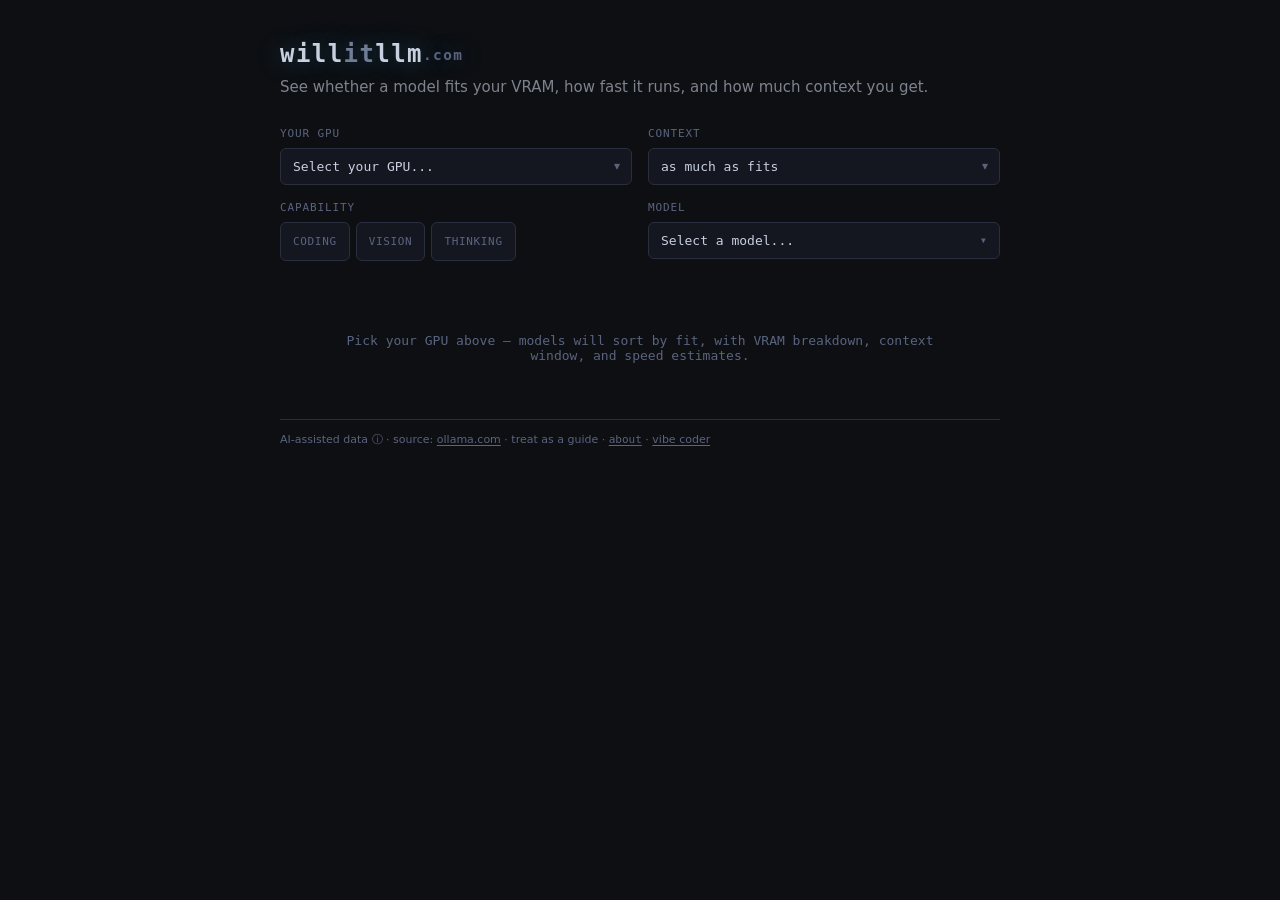
<file: index.html>
<!DOCTYPE html>
<html lang="en">
<head>
<meta charset="UTF-8">
<meta name="viewport" content="width=device-width, initial-scale=1.0">
<title>willitllm.com</title>
<link rel="stylesheet" href="styles.css?v=12">
</head>
<body>
<div class="page">

  <header>
    <h1><span class="h1-will">will</span><span class="h1-it">it</span><span class="h1-llm">llm</span><span class="h1-tld">.com</span></h1>
    <p>See whether a model fits your VRAM, how fast it runs, and how much context you get.</p>
  </header>

  <div class="controls">
    <div class="field">
      <label>Your GPU</label>
      <div class="select-wrap">
        <select id="vramInput"></select>
      </div>
    </div>
    <div class="field">
      <label>Context</label>
      <div class="select-wrap">
        <select id="targetCtx">
          <option value="none" selected>as much as fits</option>
          <option value="8000">a chat · ~25 pages</option>
          <option value="32000">a document · ~100 pages</option>
          <option value="64000">The Hobbit · ~200 pages</option>
          <option value="100000">Harry Potter · ~300 pages</option>
          <option value="200000">several books · ~600 pages</option>
          <option value="max">full model context</option>
        </select>
      </div>
    </div>
    <div class="field">
      <label>Capability</label>
      <div class="cap-pills" id="capFilter">
        <button class="cap-pill" data-cap="" hidden data-tip="Clear the capability filter — show all models.">clear</button>
        <button class="cap-pill" data-cap="coding" data-tip="Coding models — curated for vibe coding: agents for autonomous loops, code chat models, and autocomplete. For the full ranked list with editor setup, see the vibe coder page.">coding</button>
        <button class="cap-pill" data-cap="vision" data-tip="Multimodal input — the model can read and describe images alongside text.">vision</button>
        <button class="cap-pill" data-cap="thinking" data-tip="Extended reasoning — the model thinks step-by-step before answering, trading speed for accuracy on hard problems.">thinking</button>
      </div>
    </div>
    <div class="field">
      <label>Model</label>
      <div id="modelComboWrap" class="combobox-wrap">
        <div id="modelFace" class="combobox-face" tabindex="0">
          <span id="modelFaceText" class="combobox-face-text">Select a model...</span>
          <span class="combobox-caret">▾</span>
        </div>
        <div id="modelPanel" class="combobox-panel" hidden>
          <input id="modelSearch" class="combobox-search" type="text" placeholder="search models..." autocomplete="off" spellcheck="false">
          <div id="modelList" class="combobox-list"></div>
        </div>
      </div>
      <select id="modelSelect" hidden></select>
    </div>
    <div class="field field-secondary">
      <label>Variant</label>
      <div class="select-wrap">
        <select id="variantSelect"></select>
      </div>
    </div>
  </div>

  <div id="noModel" class="no-model">Pick your GPU above — models will sort by fit, with VRAM breakdown, context window, and speed estimates.</div>

  <div id="results" hidden>

    <div class="result-headline" id="resultHeadline">
      <div class="result-main">
        <div class="verdict" id="verdict"></div>
        <div class="scorecard" id="scorecard" hidden>
          <div class="score-row"><span class="score-icon">▶</span><span class="score-label" data-tip="How fast the model thinks — like reaction time. Lighter quantization = faster responses but less sharp thinking. Trade-off: speed vs. sharpness (quantization level).">Thinking speed</span><span class="score-stars" id="scoreSpeed"></span><button class="score-nudge" id="nudge-speed" hidden>faster</button></div>
          <div class="score-row"><span class="score-icon">★</span><span class="score-label" data-tip="How sharp and accurate the model's answers are — like IQ relative to its full potential. Higher quantization = closer to the model's true capability but slower. Trade-off: sharpness vs. speed (quantization level).">Sharpness</span><span class="score-stars" id="scoreQuality"></span><button class="score-nudge" id="nudge-quality" hidden>better</button></div>
          <div class="score-row"><span class="score-icon">■</span><span class="score-label" data-tip="How crisply the model recalls what was said earlier. Automatically set to the highest quality KV cache precision that still meets your target context — f16 first, then q8_0, then q4_0 on Flash-capable GPUs.">Memory clarity</span><span class="score-stars" id="scorePrecision"></span></div>
          <div class="score-row"><span class="score-icon">◎</span><span class="score-label" data-tip="How well this model meets your context target. 10/10 means it fully covers what you need — shown as achieved / target pages in the panel beside. Set your target using the Context dropdown above.">Context fit</span><span class="score-stars" id="scoreContext"></span></div>
          <!-- Benchmark + coding verdict are the coding-only signals — kept together at the
               bottom so they append when a coding model is picked, instead of the benchmark
               row injecting into the middle and reshuffling the always-present rows above.
               The verdict lives inside this row: pushed right beside the benchmark when one
               exists, or left-aligned on its own when there's no benchmark (e.g. fim models). -->
          <div class="score-row score-row--bench" id="scoreBenchRow" hidden><span class="score-icon">✸</span><span class="score-label" id="scoreBenchLabel" data-tip="Independent benchmark score for this model family, from a cited source. Unlike Sharpness (which measures quantization fidelity), this measures the model's actual demonstrated capability.">Benchmark</span><span class="score-bench-val" id="scoreBench"></span><span id="codeVerdict" class="code-verdict" hidden></span></div>
        </div>
        <span class="result-label" id="resultLabelOom" hidden></span>
      </div>
      <div class="result-aside" id="resultAside" hidden>
        <div class="aside-stat" id="asideGenStat">
          <div class="aside-val" id="asideGenSpeed">—</div>
          <div class="aside-label" id="asideGenLabel">writing</div>
        </div>
        <div class="aside-stat" id="asidePrefillStat">
          <div class="aside-val" id="asidePrefillSpeed">—</div>
          <div class="aside-label" id="asidePrefillLabel">reading</div>
        </div>
        <div id="speedCaveat" hidden class="aside-label" style="opacity:0.45;cursor:help;" data-tip="Speed is a rough estimate — real results typically fall within ½× to 2× of this range, depending on GPU drivers, system load, and model size. Context window size is always accurate.">rough estimate</div>
        <div class="aside-divider"></div>
        <div class="aside-stat">
          <div class="aside-val" id="asideCtxPages">—</div>
          <div class="aside-label" id="asideCtxLabel">—</div>
        </div>
      </div>
      <!-- Its own grid area (not inside .result-main) so it sits at the foot of the card in
           both layouts — on mobile the columns stack, and a button inside .result-main would
           wedge itself between the scorecard and the speed stats. -->
      <button class="disclosure disclosure--primary run-toggle" id="runToggle" hidden aria-controls="runSection">▸ how to run it</button>
    </div>

    <div class="provenance-alert" id="provenanceAlert" hidden></div>

    <!-- Setup instructions — collapsed by default, toggled by #runToggle in the card above.
         Deliberately NOT inside #geekSection: this is the least technical content on the
         page, and burying it behind the "details" nerd view would hide the one thing a
         casual visitor actually needs to act on the verdict. -->
    <div id="runSection" class="run-section" hidden>
      <div class="run-os-row">
        <label for="osSelect">Show setup for</label>
        <div class="select-wrap">
          <select id="osSelect">
            <option value="linux-quick">Linux · quick start</option>
            <option value="linux-service">Linux · systemd service</option>
            <option value="macos">macOS</option>
            <option value="windows">Windows</option>
          </select>
        </div>
      </div>
      <pre class="ollama-cmd ollama-setup" id="ollamaSetup"></pre>
    </div>

    <div class="bar-section">
      <div class="bar-label-row">
        <span>VRAM allocation</span>
        <span class="total" id="barTotal"></span>
      </div>
      <div class="membar">
        <div class="membar-seg seg-model"    id="segModel"></div>
        <div class="membar-seg seg-context"  id="segContext"></div>
        <div class="membar-seg seg-overhead" id="segOverhead"></div>
        <div class="membar-seg seg-safety"   id="segSafety"></div>
        <div class="membar-seg seg-free"     id="segFree"></div>
      </div>
      <div class="bar-legend">
        <div class="legend-item"><div class="legend-dot dot-model"></div><span id="legendModel"></span></div>
        <div class="legend-item" id="legendContextItem"><div class="legend-dot dot-context"></div><span id="legendContext"></span></div>
        <div class="legend-item" id="legendOverheadItem"><div class="legend-dot dot-overhead"></div><span id="legendOverhead"></span></div>
        <div class="legend-item" id="legendSafetyItem"><div class="legend-dot dot-safety"></div><span id="legendSafety"></span></div>
        <div class="legend-item" id="legendFreeItem"><div class="legend-dot dot-free"></div><span id="legendFree"></span></div>
      </div>
    </div>

    <button class="disclosure geek-toggle" id="geekToggle" aria-controls="geekSection">▸ the numbers</button>

    <div id="geekSection" hidden>

    <div class="info-tabs">
      <div class="tab-bar">
        <button class="tab-btn active" data-tab="tabModel">Model</button>
        <button class="tab-btn" data-tab="tabGpu">GPU</button>
        <button class="tab-btn" data-tab="tabFormula">Estimates</button>
      </div>

      <div class="tab-panel active" id="tabModel">
        <div class="details">
          <div class="details-header">Model info</div>
          <div class="detail-row">
            <div class="detail-key" data-tip="The company or research group that created and published this model.">organization</div>
            <div class="detail-val" id="detailOrganization"></div>
          </div>
          <div class="detail-row">
            <div class="detail-key" data-tip="Country or region where the originating organization is based.">origin</div>
            <div class="detail-val" id="detailOrigin"></div>
          </div>
          <div class="detail-row" id="detailMoeRow" hidden>
            <div class="detail-key" data-tip="Mixture of Experts (MoE) — only a fraction of parameters activate per token, allowing a large total parameter count with lower compute and memory cost than a dense model of the same size.">architecture</div>
            <div class="detail-val detail-moe">Mixture of Experts (MoE)</div>
          </div>
          <div class="detail-row" id="detailMultimodalRow" hidden>
            <div class="detail-key" data-tip="This model can process images in addition to text. Images are converted to tokens that consume the context window — so usable text context is reduced when images are provided.">modality</div>
            <div class="detail-val detail-multimodal">Multimodal (text + vision)</div>
          </div>
          <div class="detail-row">
            <div class="detail-key" data-tip="The maximum context length the model was trained on. Think of it as the model's memory limit — it cannot meaningfully process more tokens than this at once. Do not set num_ctx above this value.">context_length</div>
            <div class="detail-val" id="detailMaxCtx"></div>
          </div>
          <div class="details-header">Architecture</div>
          <div class="detail-row">
            <div class="detail-key" data-tip="The number of transformer layers (blocks) stacked in the model. Every token in your context window needs KV cache memory for each layer — more layers means more VRAM per token of context.">block_count</div>
            <div class="detail-val" id="detailLayers"></div>
          </div>
          <div class="detail-row">
            <div class="detail-key" data-tip="With Grouped Query Attention (GQA), multiple attention heads share one KV head pair, cutting memory without much quality loss. This number — not the total query heads — is what drives the VRAM calculation.">head_count_kv</div>
            <div class="detail-val"><span id="detailKvHeads"></span> <span class="gqa-note">← used (GQA)</span></div>
          </div>
          <div class="detail-row">
            <div class="detail-key" data-tip="Size of each key vector per attention head. Together with value_length, block_count and head_count_kv, this determines how many bytes each token of context costs.">key_length</div>
            <div class="detail-val" id="detailHeadDim"></div>
          </div>
          <div class="detail-row">
            <div class="detail-key" data-tip="Size of each value vector per attention head. Equal to key_length for standard architectures. Differs in models with MLA (e.g. DeepSeek V2/V3) where KV is compressed into a latent space.">value_length</div>
            <div class="detail-val" id="detailValueLength"></div>
          </div>
          <div class="detail-row">
            <div class="detail-key" data-tip="Precision of each number stored in the KV cache. f16 = 2 bytes, works everywhere. q8_0 = 1 byte (half the cache). q4_0 = 0.5 bytes (quarter the cache). Lower precision = more context for the same VRAM, but requires Flash Attention support on your GPU.">bytes_per_element</div>
            <div class="detail-val"><span id="detailBpe"></span> <span class="derived-note">(<span id="detailBpeLabel"></span>)</span></div>
          </div>
          <div class="detail-row">
            <div class="detail-key" data-tip="How much VRAM the model's parameters occupy. This is the fixed baseline cost — it must fit before any context window can be allocated. Quantization (e.g. Q4_K_M) compresses the weights to reduce this at a small quality cost.">model weights</div>
            <div class="detail-val"><span id="detailWeights"></span> <span class="derived-note">(<span id="detailQuantization"></span>)</span></div>
          </div>
          <div class="details-header">Quantization</div>
          <div class="detail-row">
            <div class="detail-key">type</div>
            <div class="detail-val" id="quantType"></div>
          </div>
          <div class="detail-row detail-row-full">
            <div class="detail-key">description</div>
            <div class="detail-val" id="quantSummary"></div>
          </div>
          <div class="details-header" id="budgetHeader" hidden>VRAM budget</div>
          <div class="detail-row" id="budgetSection" hidden>
            <div class="detail-key" data-tip="Compressed model weights loaded into VRAM. Exact — read directly from ollama.">model weights</div>
            <div class="detail-val" id="budgetWeights"></div>
          </div>
          <div class="detail-row" id="budgetKvRow" hidden>
            <div class="detail-key" data-tip="KV cache for the recommended context window. Exact — calculated from model architecture and KV cache precision.">KV cache</div>
            <div class="detail-val" id="budgetKv"></div>
          </div>
          <div class="detail-row" id="budgetOverheadRow" hidden>
            <div class="detail-key" data-tip="Estimated fixed cost: CUDA driver (~200–400 MB) + ollama server + llama.cpp compute buffers (~100–300 MB at batch size 1). Actual value varies by GPU and system — typically 0.3–0.7 GB. This uncertainty is why the safety buffer exists.">overhead (est.)</div>
            <div class="detail-val" id="budgetOverhead"></div>
          </div>
          <div class="detail-row" id="budgetSafetyRow" hidden>
            <div class="detail-key" data-tip="Intentional OOM guard: 10% of theoretical context capacity held back. Overhead can reach ~1 GB on some systems — setting num_ctx to the raw maximum risks a crash. This buffer keeps the recommendation safe.">safety buffer</div>
            <div class="detail-val" id="budgetSafety"></div>
          </div>
          <div class="detail-row" id="budgetFreeRow" hidden>
            <div class="detail-key" data-tip="Genuinely unused VRAM — available because the model's architectural context limit is reached before VRAM runs out.">free</div>
            <div class="detail-val" id="budgetFree"></div>
          </div>
          <div class="detail-row" id="budgetTotalRow" hidden>
            <div class="detail-key">total</div>
            <div class="detail-val" id="budgetTotal"></div>
          </div>
          <div class="details-source"><a id="detailOllamaLink" href="#" target="_blank" rel="noopener noreferrer">ollama.com ↗</a></div>
        </div>
      </div>

      <div class="tab-panel" id="tabGpu">
        <div class="details">
          <div class="details-header">Card</div>
          <div class="detail-row">
            <div class="detail-key">GPU</div>
            <div class="detail-val" id="gpuName"></div>
          </div>
          <div class="detail-row">
            <div class="detail-key">VRAM</div>
            <div class="detail-val" id="gpuVramDisplay"></div>
          </div>
          <div class="detail-row">
            <div class="detail-key" data-tip="Memory bandwidth in GB/s. Token generation (decode) is bandwidth-bound — the GPU streams all model weights through memory once per output token.">bandwidth</div>
            <div class="detail-val" id="gpuBandwidth"></div>
          </div>
          <div class="detail-row">
            <div class="detail-key" data-tip="FP16 tensor TFLOPS. Prompt processing (prefill) is compute-bound. llama.cpp dequantizes weights to fp16 before GEMM regardless of quantization, so fp16 TFLOPS is the right figure for all quant types.">tflops_fp16</div>
            <div class="detail-val" id="gpuTflops"></div>
          </div>
          <div class="detail-row">
            <div class="detail-key" data-tip="Flash Attention support enables sub-f16 KV cache quantization (q8_0, q4_0), which halves or quarters KV cache memory and allows proportionally longer context windows.">flash attention</div>
            <div class="detail-val" id="gpuFlash"></div>
          </div>
          <div class="details-header">Speed estimates</div>
          <div class="detail-row">
            <div class="detail-key" data-tip="Est. token generation speed (decode). Formula: bandwidth × gen_eff / active_weights_gb. Efficiency range varies by quantization type.">generation</div>
            <div class="detail-val" id="gpuGenSpeedDetail"></div>
          </div>
          <div class="detail-row">
            <div class="detail-key" data-tip="Est. prompt processing speed (prefill). Formula: tflops_fp16 × 1e12 × prefill_eff / flops_per_token, where flops_per_token = 2×active_params (linear) + 2×context×block_count×head_count_kv×(key_length+value_length) (quadratic attention). The attention term grows with context length and dominates at 100k+ tokens.">processing</div>
            <div class="detail-val" id="gpuPrefillSpeedDetail"></div>
          </div>
        </div>
      </div>

      <div class="tab-panel" id="tabFormula">
        <div class="formula-box" id="formulaBox" hidden>
          <div class="formula-header" id="formulaHeader">Context window</div>
          <div class="formula-muted">bytes_per_token = block_count × head_count_kv × (key_length + value_length) × bytes_per_element</div>
          <div class="formula-line">&nbsp;&nbsp;= <span class="hl" id="formulaBlockCount"></span> × <span class="hl" id="formulaKvHeads"></span> × (<span class="hl" id="formulaKeyLength"></span> + <span class="hl" id="formulaValueLength"></span>) × <span class="hl" id="formulaBpeLabel"></span> = <span class="hl-a" id="formulaPerToken"></span>/token <span class="formula-muted" id="formulaPerTokenKB"></span></div>
          <div class="formula-spacer formula-muted" id="formulaAvailLabel"></div>
          <div class="formula-line">&nbsp;&nbsp;= <span class="hl-a" id="formulaAvailGB"></span> = <span class="hl-a" id="formulaAvailBytes"></span> &nbsp;→ raw: <span class="hl-a" id="formulaRawTokens"></span> tokens &nbsp;→ <span class="formula-muted" id="formulaSafetyStep"></span> &nbsp;→ <span class="hl-g" id="formulaMaxCtx"></span></div>
          <div id="formulaArchCapNote" hidden>
            <div class="formula-muted formula-spacer">↑ capped at architectural context_length = <span id="formulaArchLimit"></span> tokens</div>
          </div>
          <div id="formulaCtxCaveatNote" hidden>
            <div class="formula-muted formula-spacer">ⓘ using &gt;50% of trained context — like human memory, most models recall the start and end of a long text better than the middle.</div>
          </div>

          <div class="formula-header formula-spacer" id="formulaSpeedSection" hidden>Speed estimates</div>
          <div id="formulaSpeedBody" hidden>
            <div class="formula-muted">generation (t/s) = bandwidth × gen_eff / active_weights_gb</div>
            <div class="formula-line">&nbsp;&nbsp;= <span class="hl" id="formulaGenBw"></span> GB/s × <span class="hl" id="formulaGenEff"></span> / <span class="hl" id="formulaGenWeights"></span> GB = <span class="hl-g" id="formulaGenResult"></span></div>
            <div class="formula-muted formula-spacer">processing (t/s) = tflops_fp16 × 1e12 × prefill_eff / flops_per_token</div>
            <div class="formula-muted">&nbsp;&nbsp;flops_per_token = 2 × active_params &nbsp;+&nbsp; 2 × context × block_count × head_count_kv × (key_length + value_length)</div>
            <div class="formula-line">&nbsp;&nbsp;= <span class="hl" id="formulaPrefillTflops"></span> TFLOPS × 1e12 × <span class="hl" id="formulaPrefillEff"></span> / <span class="hl-a" id="formulaPrefillFlops"></span> = <span class="hl-g" id="formulaPrefillResult"></span></div>
          </div>
        </div>
        <div id="formulaNoFit" class="formula-nofit" hidden>Model does not fit in available VRAM — no context window to calculate.</div>
      </div>
    </div>

    </div> <!-- /geekSection -->

  </div> <!-- /results -->

  <div class="page-footer">
    <span data-tip="Organisation names and country of origin were inferred by AI and not manually verified.">AI-assisted data ⓘ</span> · source: <a href="https://ollama.com/library" target="_blank" rel="noopener">ollama.com</a> · treat as a guide
    · <button class="footer-info-btn" id="infoSheetOpen" aria-label="About this tool">about</button>
    · <a id="vibeNavLink" href="coder.html">vibe coder</a>
  </div>

</div> <!-- /page -->

<!-- Info / disclaimer sheet -->
<div id="infoSheetBackdrop" class="info-sheet-backdrop" hidden></div>
<div id="infoSheet" class="info-sheet" hidden role="dialog" aria-modal="true" aria-label="About">
  <div class="info-sheet-header">
    <span>About</span>
    <button class="info-sheet-close" id="infoSheetClose" aria-label="Close">✕</button>
  </div>
  <div class="info-sheet-body">
    <h3>Data sources</h3>
    <p>Architecture parameters are scraped from <a href="https://ollama.com/library" target="_blank" rel="noopener">ollama.com</a> and reflect what Ollama actually serves. Run <code>ollama show &lt;model&gt;</code> to verify values for your installed variant. GPU specifications are from public manufacturer data.</p>

    <h3>AI-generated content</h3>
    <p>Organisation names and country of origin were inferred by AI and have <strong>not been manually verified</strong>.</p>
  </div>
</div>
<div id="tooltip" class="tooltip" hidden></div>
<script src="data.gpus.js?v=10"></script>
<script src="data.libraries.js?v=13"></script>
<script src="data.flags.js?v=10"></script>
<script src="data.quantizations.js?v=11"></script>
<script src="data.kv-cache.js?v=10"></script>
<script src="data.models.js?v=11"></script>
<script src="app.fmt.js?v=3"></script>
<script src="app.calc.js?v=13"></script>
<script src="app.shared.js?v=6"></script>
<script src="app.util.js?v=3"></script>
<script src="index.combobox.js?v=2"></script>
<script src="index.variants.js?v=3"></script>
<script src="index.ui.js?v=8"></script>
<script src="index.render.js?v=15"></script>
<script src="index.details.js?v=2"></script>
<script src="index.js?v=10"></script>
</body>
</html>
</file>
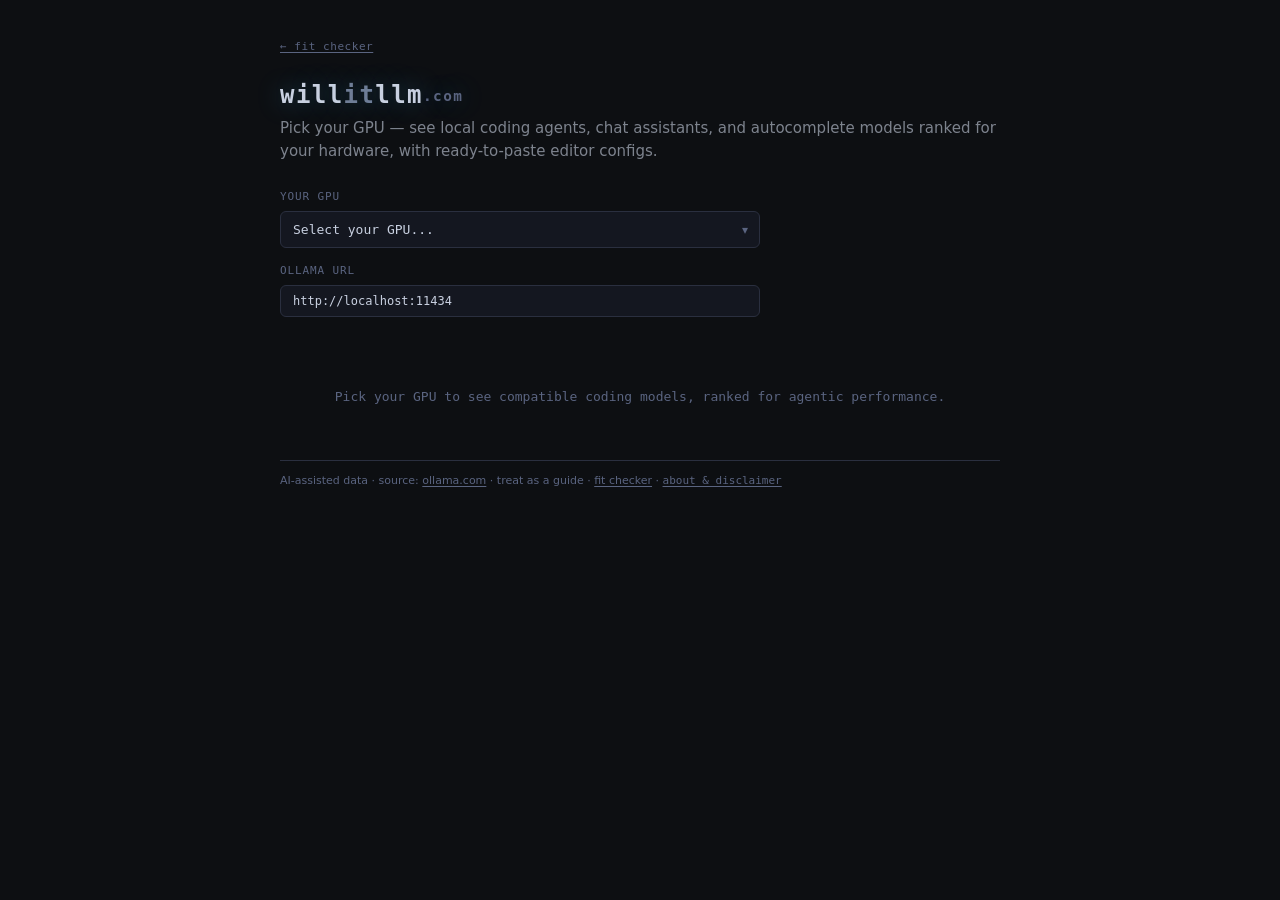
<file: coder.html>
<!DOCTYPE html>
<html lang="en">
<head>
<meta charset="UTF-8">
<meta name="viewport" content="width=device-width, initial-scale=1.0">
<title>willitllm — vibe coder</title>
<link rel="stylesheet" href="styles.css?v=12">
</head>
<body>
<div class="page">

  <nav class="page-nav"><a id="backLink" href="index.html">← fit checker</a></nav>

  <header>
    <h1><span class="h1-will">will</span><span class="h1-it">it</span><span class="h1-llm">llm</span><span class="h1-tld">.com</span></h1>
    <p>Pick your GPU — see local coding agents, chat assistants, and autocomplete models ranked for your hardware, with ready-to-paste editor configs.</p>
  </header>

  <div class="controls coder-controls">
    <div class="field">
      <label>Your GPU</label>
      <div class="select-wrap">
        <select id="vramInput"></select>
      </div>
    </div>
    <div class="field">
      <label>Ollama URL</label>
      <input type="text" id="baseUrlInput" value="http://localhost:11434" placeholder="http://localhost:11434" spellcheck="false" autocomplete="off">
    </div>
  </div>

  <div id="noGpu" class="no-model">Pick your GPU to see compatible coding models, ranked for agentic performance.</div>

  <div id="coderList" hidden></div>

  <div class="page-footer">
    AI-assisted data · source: <a href="https://ollama.com/library" target="_blank" rel="noopener">ollama.com</a> · treat as a guide
    · <a href="index.html">fit checker</a>
    · <button class="footer-info-btn" id="infoSheetOpen" aria-label="About this tool and data disclaimer">about &amp; disclaimer</button>
  </div>

</div> <!-- /page -->

<!-- Info / disclaimer sheet (same as index.html) -->
<div id="infoSheetBackdrop" class="info-sheet-backdrop" hidden></div>
<div id="infoSheet" class="info-sheet" hidden role="dialog" aria-modal="true" aria-label="About & Disclaimer">
  <div class="info-sheet-header">
    <span>About &amp; Disclaimer</span>
    <button class="info-sheet-close" id="infoSheetClose" aria-label="Close">✕</button>
  </div>
  <div class="info-sheet-body">
    <h3>Getting started — what you need</h3>
    <p><strong>① A code editor.</strong> <a href="https://code.visualstudio.com" target="_blank" rel="noopener">VS Code</a> is the most common choice — download and install it like any app. <a href="https://cursor.com/download" target="_blank" rel="noopener">Cursor</a> is an AI-focused alternative that also works. All the extensions below install the same way in both.</p>
    <p><strong>② <a href="https://ollama.com" target="_blank" rel="noopener">Ollama</a>.</strong> This runs the AI model on your computer. Download and install it from ollama.com. Once installed, the <code>ollama</code> command is available in your terminal, and Ollama runs in the background automatically.</p>
    <p><strong>③ A coding assistant extension.</strong> Open VS Code, click the Extensions icon in the left sidebar (or press <kbd>Ctrl+Shift+X</kbd> / <kbd>Cmd+Shift+X</kbd>), search for the extension name, and click Install:</p>
    <ul>
      <li><strong>Cline</strong> — for agent models. Search <em>"Cline"</em>. After installing, a Cline icon appears in the sidebar. Click it, then click ⚙️ to enter your settings.</li>
      <li><strong>Continue</strong> — for code chat and autocomplete models. Search <em>"Continue"</em>. After installing, a Continue icon appears in the sidebar. Click it, then ⚙️ → <em>Open Config</em> to edit the config file.</li>
    </ul>
    <p>Continue also works in <a href="https://cursor.com/download" target="_blank" rel="noopener">Cursor</a>, VSCodium, Windsurf, and JetBrains IDEs — the config is identical.</p>
    <h3>Data sources</h3>
    <p>Architecture parameters and capabilities are scraped from <a href="https://ollama.com/library" target="_blank" rel="noopener">ollama.com</a>. Run <code>ollama show &lt;model&gt;</code> to verify values for your installed variant.</p>
    <p>Speed estimates are derived from GPU bandwidth and TFLOPS figures from public manufacturer data. Actual performance varies by driver, system load, and context length.</p>

    <h3>Coding rank</h3>
    <p>Models are ranked by a weighted score: <strong>50% generation speed</strong> (most important in sequential agent loops), <strong>30% context</strong> (more of the codebase visible at once), and <strong>20% quality</strong> (quantization sharpness). This is a heuristic — not a benchmark.</p>

    <h3>AGENT vs CODE vs FIM</h3>
    <p><strong>AGENT</strong> — purpose-trained for agentic coding loops (Devstral, Devstral Small). These models are fine-tuned on software engineering tasks: multi-step planning, file edits, shell commands, tool calling. Use with Cline or Continue in agentic mode. The top-ranked agent is marked ★ recommended — start here for vibe coding.</p>
    <p><strong>CODE</strong> — models that excel at code chat, explanation, review, and generation (CodeLlama, CodeGemma, Granite Code, Phi-4, Mistral Small). Use with Continue for IDE coding assistance. Some support tool-calling but are not optimized for autonomous coding agent loops — for that, choose an AGENT model. Cline is not shown for CODE models.</p>
    <p><strong>FIM</strong> — fill-in-the-middle models (Codestral, StarCoder2) for IDE cursor autocomplete. These use special FIM tokens — configure as <code>tabAutocompleteModel</code> in Continue. Not for chat or autonomous agent use.</p>
    <p>Only curated coding models appear here. General chat models that merely support tool-calling (Llama, Mistral, Mixtral…) are excluded — they are not specifically optimized for coding.</p>

    <h3>AI-generated content disclosure</h3>
    <p>Organisation names, country of origin, and role classifications were inferred by AI and have <strong>not been manually verified</strong>. This tool uses AI-assisted data processing in accordance with EU AI Act transparency requirements (Article 13).</p>
  </div>
</div>
<div id="tooltip" class="tooltip" hidden></div>

<script src="data.gpus.js?v=10"></script>
<script src="data.libraries.js?v=13"></script>
<script src="data.flags.js?v=10"></script>
<script src="data.quantizations.js?v=11"></script>
<script src="data.models.js?v=11"></script>
<script src="app.fmt.js?v=3"></script>
<script src="app.calc.js?v=13"></script>
<script src="app.shared.js?v=6"></script>
<script src="app.util.js?v=3"></script>
<script src="coder.rank.js?v=5"></script>
<script src="coder.rows.js?v=8"></script>
<script src="coder.js?v=2"></script>
</body>
</html>
</file>
<file: styles.css>
*, *::before, *::after { box-sizing: border-box; margin: 0; padding: 0; }
[hidden] { display: none !important; }

:root {
  --bg:       #0d0f12;
  --bg2:      #141720;
  --bg3:      #1c2030;
  --border:   #2a2f3f;
  --text:     #c8d0e0;
  --muted:    #5a6480;
  --accent:   #4fc3f7;
  --green:    #56d88a;
  --amber:    #f5a623;
  --orange:   #f07418;
  --red:      #f06464;
  --purple:   #a78bfa;
  --meter:    #6f7d96;   /* neutral fill for non-status meters (speed/sharpness/clarity) */
  --mono:     'Cascadia Code', 'Fira Code', 'JetBrains Mono', ui-monospace, 'Consolas', monospace;
  --sans:     system-ui, -apple-system, 'Segoe UI', sans-serif;
}

body {
  background: var(--bg);
  color: var(--text);
  font-family: var(--sans);
  font-size: 14px;
  min-height: 100vh;
  padding: 40px 20px;
}

.page { max-width: 720px; margin: 0 auto; }

/* ── Header ── */
header { margin-bottom: 28px; }
.h1-will { color: var(--text); }
/* Not decoration — "willitllm" is a run-together compound with no spaces, and this is the
   word boundary that makes it parse as "will it llm". It was --accent cyan, which separated
   from --text by 9 L* — carried almost entirely by hue, the weak channel, exactly the flaw
   the memory bar's old model/context edge had. --meter gives it 31 L* on the strong channel,
   so the split reads better while spending no chroma. It also stops the wordmark wearing
   --accent, which means "act on this" in ~30 other places (focus rings, active tabs, links,
   .disclosure--primary). The cyan isn't lost — it moved from the glyph into the h1's glow,
   which is where brand voice belongs and where nothing mistakes it for a control. */
.h1-it   { color: var(--meter); }
.h1-llm  { color: var(--text); }
.h1-tld  { color: var(--muted); font-size: 0.6em; vertical-align: middle; }
/* The wordmark used to be 32px/700/mono/0.06em — character for character identical to
   .verdict — so a static logo tied the answer on a tool whose whole value is the answer.
   The size drop settles that; 32px stays reserved for .verdict.
   The glow stays. It was briefly removed on a "chroma belongs to the verdict" argument
   borrowed from the memory bar, but that argument was about a DATA display encoding nothing
   while competing with the answer. A logo isn't data, and the CRT bloom is the site's voice.
   Blur tracks the type size (32→24px) so the halo keeps its old proportion instead of
   reading heavier on smaller letters. */
header h1 {
  font-family: var(--mono);
  font-size: 24px;
  font-weight: 700;
  letter-spacing: 0.06em;
  margin-bottom: 8px;
  text-shadow: 0 0 24px rgba(79, 195, 247, 0.35);
}
header p {
  color: var(--text);
  font-size: 15px;
  line-height: 1.5;
  opacity: 0.6;
}

/* ── Controls ── */
.controls {
  display: grid;
  grid-template-columns: 1fr 1fr;
  gap: 16px;
  margin-bottom: 32px;
}
.field label {
  display: block;
  font-family: var(--mono);
  font-size: 11px;
  letter-spacing: 0.08em;
  color: var(--muted);
  text-transform: uppercase;
  margin-bottom: 8px;
}
.field select, .field input {
  width: 100%;
  background: var(--bg2);
  border: 1px solid var(--border);
  color: var(--text);
  font-family: var(--mono);
  font-size: 13px;
  padding: 10px 12px;
  border-radius: 6px;
  outline: none;
  appearance: none;
  -webkit-appearance: none;
  cursor: pointer;
  transition: border-color 0.15s;
}
.field select:focus, .field input:focus { border-color: var(--accent); }
.field .select-wrap { position: relative; }
.field .select-wrap::after {
  content: '▾';
  position: absolute;
  right: 12px; top: 50%;
  transform: translateY(-50%);
  color: var(--muted);
  pointer-events: none;
  font-size: 12px;
}
.field input[type=number]::-webkit-inner-spin-button { opacity: 0.4; }

/* ── Capability filter pills ── */
.cap-pills {
  display: flex;
  gap: 6px;
  flex-wrap: wrap;
}
.cap-pill {
  background: var(--bg2);
  border: 1px solid var(--border);
  color: var(--muted);
  font-family: var(--mono);
  font-size: 11px;
  line-height: 1;
  letter-spacing: 0.06em;
  text-transform: uppercase;
  padding: 0 12px;
  height: 39px;
  border-radius: 6px;
  cursor: pointer;
  transition: color 0.15s, border-color 0.15s;
  white-space: nowrap;
  display: inline-flex;
  align-items: center;
}
.cap-pill:hover { color: var(--text); border-color: var(--text); }
.cap-pill.active { color: var(--accent); border-color: var(--accent); }
/* "clear" pill (data-cap="") is hidden until a filter is active, then rendered last as a reset. */
.cap-pill[data-cap=""] { order: 1; }
.cap-pill[data-tip] { cursor: pointer; }

/* ── Variant field (always visible, dimmed until interacted with) ── */
.field-secondary {
  grid-column: 1 / -1;
  opacity: 0.55;
  transition: opacity 0.2s;
}
.field-secondary:hover,
.field-secondary:focus-within { opacity: 1; }

/* ── Section toggles ──
   One control family for every "show me more" trigger: the setup panel in the result card
   and the breakdown panel below the memory bar. Same shape, height, type and caret — the
   hierarchy is carried by colour alone (accent for the action you act on, muted for the
   secondary read), so the two read as siblings rather than as two unrelated species.
   Previously .geek-toggle was an 11px right-aligned uppercase caption with no chrome,
   which shared nothing with .run-toggle but its behaviour. */
.disclosure {
  display: inline-flex;
  align-items: center;
  justify-content: center;
  height: 40px;
  padding: 0 14px;
  background: none;
  border: 1px solid var(--border);
  border-radius: 6px;
  color: var(--muted);
  font-family: var(--mono);
  font-size: 12px;
  letter-spacing: 0.06em;
  cursor: pointer;
  transition: color 0.15s, border-color 0.15s;
}
.disclosure:hover { color: var(--text); border-color: var(--text); }
/* The primary trigger — the next thing to do once the verdict answers the question. */
.disclosure--primary { color: var(--accent); }
.disclosure--primary:hover { color: var(--accent); border-color: var(--accent); }

.geek-toggle { margin-bottom: 16px; }
/* The bar is evidence, not verdict — the extra air keeps it from reading as part of the
   result card directly above it. */
#results > .bar-section { margin-top: 28px; }


/* ── Model combobox ── */
.combobox-wrap { position: relative; }

.combobox-face {
  display: flex;
  align-items: center;
  gap: 8px;
  width: 100%;
  background: var(--bg2);
  border: 1px solid var(--border);
  color: var(--text);
  font-family: var(--mono);
  font-size: 13px;
  padding: 10px 12px;
  border-radius: 6px;
  cursor: pointer;
  user-select: none;
  outline: none;
  transition: border-color 0.15s;
}
.combobox-face:hover,
.combobox-face:focus-visible { border-color: var(--accent); }
.combobox-face.open { border-color: var(--accent); border-bottom-color: var(--bg3); border-radius: 6px 6px 0 0; }

.combobox-face-text { flex: 1; overflow: hidden; text-overflow: ellipsis; white-space: nowrap; min-width: 0; }
.combobox-caret { color: var(--muted); font-size: 12px; flex-shrink: 0; line-height: 1; transition: transform 0.15s; }
.combobox-face.open .combobox-caret { transform: scaleY(-1); }

.combobox-panel {
  position: absolute;
  top: 100%; left: 0; right: 0;
  z-index: 50;
  background: var(--bg2);
  border: 1px solid var(--accent);
  border-top: none;
  border-radius: 0 0 6px 6px;
  box-shadow: 0 8px 32px rgba(0,0,0,0.6);
  display: flex;
  flex-direction: column;
  max-height: 300px;
}

.combobox-search {
  flex-shrink: 0;
  width: 100%;
  background: var(--bg3);
  border: none;
  border-bottom: 1px solid var(--border);
  color: var(--text);
  font-family: var(--mono);
  font-size: 12px;
  padding: 8px 12px;
  outline: none;
}
.combobox-search::placeholder { color: var(--muted); opacity: 1; }

.combobox-list {
  overflow-y: auto;
  flex: 1;
  scrollbar-width: thin;
  scrollbar-color: var(--border) transparent;
}
.combobox-list::-webkit-scrollbar { width: 6px; }
.combobox-list::-webkit-scrollbar-thumb { background: var(--border); border-radius: 3px; }


.combobox-item {
  padding: 6px 12px;
  font-family: var(--mono);
  font-size: 12px;
  cursor: pointer;
  white-space: nowrap;
  overflow: hidden;
  text-overflow: ellipsis;
}
.combobox-item:hover,
.combobox-item.highlighted { background: var(--bg3); }
.combobox-item.selected    { background: rgba(79,195,247,0.07); }

/* ── Memory bar ── */
.bar-section { margin-bottom: 28px; }
.bar-label-row {
  display: flex;
  justify-content: space-between;
  align-items: baseline;
  margin-bottom: 10px;
}
.bar-label-row span {
  font-family: var(--mono);
  font-size: 11px;
  letter-spacing: 0.06em;
  color: var(--muted);
  text-transform: uppercase;
}
/* The total is the bar's denominator, not a finding — it restates the GPU the user just
   picked. It was --text at 13px, the brightest type in this whole block, spent on the one
   number here that tells them nothing new. It stays scannable, one notch above the caption
   beside it, and well below anything that carries a verdict. */
.bar-label-row .total {
  color: var(--muted);
  font-size: 12px;
}

/* A rule, not a panel. The old 40px height existed only to hold in-block GB labels; once
   those moved to the legend, nothing justified the mass — and mass, not hue, was what made
   this out-shout the verdict. Attention ≈ area × contrast, so cutting the area ~65% is what
   buys the quiet, and it lets the ramp keep its full separation (thin elements need MORE
   contrast to read, not less). No frame: a 1px border is a fifth of a 10px bar, and the
   trough already defines the extent. */
.membar {
  height: 10px;
  background: var(--seg-free);
  border-radius: 5px;
  overflow: hidden;
  display: flex;
  position: relative;
}
.membar-seg {
  flex-shrink: 0;
  height: 100%;
  overflow: hidden;
  transition: width 0.4s cubic-bezier(0.4,0,0.2,1);
  min-width: 0;
}
/* The memory bar shows ALLOCATION (where VRAM goes), not fit — so it is achromatic. Its
   categories are nominal (there is no good/bad in "overhead is 0.8 GB"), and chroma is
   reserved for things that carry a verdict: the result card, the scorecard Context meter,
   the ~pages number, the model list (all via contextFitColor) — and seg-overflow below.
   Red in this bar therefore means exactly one thing: it doesn't fit.

   The four used categories are ONE luminance ramp, ~7 L* per step, descending as the
   memory becomes less "yours": model → context → overhead → safety. Every step is unique;
   they are never reused, because the legend row puts dots side by side even when their
   blocks aren't, and segment order isn't stable (free vanishes, overflow appears).
   The ramp is cool-tinted along the --meter hue so it sits with the rest of the neutrals.

   The ceiling matters more than the steps: on a page this dark, luminance pulls harder
   than hue, so a bright ramp is *louder* than the saturated blues it replaced. The top
   step is pinned at L* 38 — the lightness of the old --seg-model — which keeps the bar
   exactly as visible as before while removing every bit of its chroma.

   Free is the trough itself, near-black: in an achromatic bar used↔free is the only
   boundary that carries meaning, so it gets the largest step (L* 17 → 7), bigger than any
   step inside the ramp. Each category has ONE colour, used for both fill and legend dot. */
:root {
  --seg-model:    #505a6b;  /* L* 38 */
  --seg-context:  #414958;  /* L* 31 */
  --seg-overhead: #333945;  /* L* 24 */
  --seg-safety:   #262a33;  /* L* 17 */
  --seg-free:     #13161a;  /* L*  7 */
}
.seg-model    { background: var(--seg-model);    border-right: 1px solid var(--bg); }
.seg-context  { background: var(--seg-context);  border-right: 1px solid var(--bg); }
.seg-overhead { background: var(--seg-overhead); border-right: 1px solid var(--bg); }
.seg-safety   { background: var(--seg-safety);   border-right: 1px solid var(--bg); }
.seg-free     { background: var(--seg-free); }
.seg-overflow { background: #3b1e1e; }

.bar-legend {
  display: flex;
  gap: 14px;
  margin-top: 10px;
  flex-wrap: wrap;
}
.legend-item {
  display: flex;
  align-items: center;
  gap: 6px;
  font-size: 12px;
  color: var(--muted);
}
.legend-dot {
  width: 8px; height: 8px;
  border-radius: 2px;
  flex-shrink: 0;
}
/* Dots mirror the block fills exactly (same var), so the legend matches the bar. The free
   dot needs a hairline or it vanishes against the page — which is also the right reading:
   an empty well, not a fill. */
.dot-model     { background: var(--seg-model); }
.dot-context   { background: var(--seg-context); }
.dot-overhead  { background: var(--seg-overhead); }
.dot-safety    { background: var(--seg-safety); }
.dot-free      { background: var(--seg-free); box-shadow: inset 0 0 0 1px var(--border); }

/* ── Result headline ── */
.result-headline {
  background: var(--bg2);
  border: 1px solid var(--border);
  border-left: 3px solid var(--green);
  border-radius: 6px;
  padding: 16px 20px;
  margin-bottom: 24px;
  display: grid;
  grid-template-columns: 1fr auto;
  grid-template-areas: "main aside" "run run";
  align-items: start;
  gap: 16px 20px;
}
/* min-width:0 is load-bearing: a grid item's automatic minimum is its min-content size,
   so any wide unbreakable child (a long verdict, a benchmark chip) would size the track
   and push the whole page wider than the viewport instead of being contained. */
.result-main { grid-area: main; min-width: 0; display: flex; flex-direction: column; align-items: flex-start; gap: 6px; }
.result-aside {
  grid-area: aside;
  display: flex;
  flex-direction: column;
  gap: 14px;
  padding-left: 20px;
  border-left: 1px solid var(--border);
  min-width: 110px;
}
.aside-stat  { display: flex; flex-direction: column; gap: 2px; }
.aside-val   { font-family: var(--mono); font-size: 15px; font-weight: 600; color: var(--text); }
.aside-label { font-family: var(--mono); font-size: 10px; color: var(--muted); text-transform: uppercase; letter-spacing: 0.07em; }
.aside-divider { border-top: 1px solid var(--border); }
.ctx-target-gap { font-size: 0.72em; font-weight: 400; color: var(--muted); }
.result-headline.score-high { border-left-color: var(--green); }
.result-headline.score-mid  { border-left-color: var(--amber); }
.result-headline.score-low  { border-left-color: var(--orange); }
.result-headline.score-poor { border-left-color: var(--red); }
.result-headline.error      { border-left-color: var(--red); }

@keyframes verdict-pop {
  0%   { transform: scale(0.75); opacity: 0; letter-spacing: 0.18em; }
  65%  { transform: scale(1.04); }
  100% { transform: scale(1);    opacity: 1; letter-spacing: 0.06em; }
}
.verdict {
  font-family: var(--mono);
  font-size: 32px;
  font-weight: 700;
  letter-spacing: 0.06em;
  line-height: 1.1;
  /* Neutral by default — the card's left border (score-high/mid/low) carries the fit tint,
     so the headline no longer needs to shout in green/amber/orange on every render. */
  color: var(--text);
}
.verdict.verdict-anim {
  animation: verdict-pop 0.4s cubic-bezier(0.34, 1.56, 0.64, 1) both;
}
/* Keep the loud red only for a genuine won't-fit (OOM) — the one moment a real alert earns it. */
.result-headline.error .verdict { color: var(--red); text-shadow: 0 0 32px rgba(240, 100, 100, 0.45); }

.scorecard {
  display: flex;
  flex-direction: column;
  gap: 5px;
  margin-top: 6px;
  width: 100%;
}
.score-row {
  display: flex;
  align-items: baseline;
  gap: 8px;
  font-family: var(--mono);
  font-size: 13px;
  width: 100%;
}
.score-icon  { width: 1.2em; text-align: center; color: var(--text); }
.score-label { min-width: 9em; color: var(--muted); }
.score-stars { letter-spacing: 0.05em; }
.score-bench-val { color: var(--accent); font-size: 12px; }
/* Benchmark row doubles as the host for the coding verdict (#codeVerdict). With a
   benchmark, push the verdict to the right edge; without one, hide the benchmark
   label/value so the verdict reads as a plain left-aligned line. Wrap on narrow
   screens so a long verdict drops below instead of overflowing. */
.score-row--bench { flex-wrap: wrap; row-gap: 2px; }
.score-row--bench.has-bench #codeVerdict { margin-left: auto; }
.score-row--bench:not(.has-bench) .score-icon,
.score-row--bench:not(.has-bench) #scoreBenchLabel,
.score-row--bench:not(.has-bench) #scoreBench { display: none; }
.score-nudge {
  margin-left: auto;
  padding: 1px 7px;
  border: 1px solid var(--border);
  border-radius: 3px;
  background: transparent;
  color: var(--accent);
  font-family: var(--mono);
  font-size: 11px;
  cursor: pointer;
  line-height: 1.6;
}
.score-nudge:hover { background: var(--accent); color: var(--bg); }


.result-label { color: var(--muted); font-size: 13px; }

/* ── Details table ── */
.details {
  background: var(--bg2);
  border: 1px solid var(--border);
  border-radius: 6px;
  overflow: hidden;
  margin-bottom: 20px;
}
.details-header {
  padding: 10px 16px;
  background: var(--bg3);
  border-bottom: 1px solid var(--border);
  font-family: var(--mono);
  font-size: 11px;
  letter-spacing: 0.08em;
  color: var(--muted);
  text-transform: uppercase;
}
.detail-row {
  display: grid;
  grid-template-columns: 180px 1fr;
  border-bottom: 1px solid var(--border);
  font-family: var(--mono);
  font-size: 12px;
}
.details-source {
  padding: 8px 16px;
  font-family: var(--mono);
  font-size: 11px;
  text-align: right;
  border-top: 1px solid var(--border);
}
.details-source a { color: var(--text); text-decoration: underline; }
.details-source a:hover { color: var(--accent); }
.detail-row:last-child { border-bottom: none; }
.detail-row > div { padding: 9px 16px; }
.detail-key   { color: var(--muted); }
.detail-val   { color: var(--text); }
.community-origin  { color: var(--muted); font-style: italic; }
.detail-moe        { color: var(--purple); }
.detail-multimodal { color: var(--accent); }
.detail-val a      { color: var(--accent); text-decoration: underline; }
.detail-val a:hover { opacity: 0.75; }
.provenance-alert a      { color: var(--accent); text-decoration: underline; }
.provenance-alert a:hover { opacity: 0.75; }

/* ── Info tabs ── */
.info-tabs {
  background: var(--bg2);
  border: 1px solid var(--border);
  border-radius: 6px;
  overflow: hidden;
  margin-bottom: 20px;
}
.tab-bar {
  display: flex;
  background: var(--bg3);
  border-bottom: 1px solid var(--border);
}
.tab-btn {
  background: none;
  border: none;
  border-bottom: 2px solid transparent;
  color: var(--muted);
  cursor: pointer;
  font-family: var(--mono);
  font-size: 11px;
  letter-spacing: 0.08em;
  padding: 10px 16px;
  text-transform: uppercase;
  margin-bottom: -1px;
}
.tab-btn:hover  { color: var(--text); }
.tab-btn.active { color: var(--accent); border-bottom-color: var(--accent); }
.tab-panel { display: none; }
.tab-panel.active { display: block; }
.info-tabs .details     { border: none; border-radius: 0; margin-bottom: 0; background: transparent; }
.info-tabs .formula-box { border: none; border-radius: 0; margin-bottom: 0; }
.formula-nofit {
  padding: 20px;
  font-family: var(--mono);
  font-size: 12px;
  color: var(--muted);
}

/* ── Formula breakdown ── */
.formula-box {
  background: var(--bg2);
  border: 1px solid var(--border);
  border-radius: 6px;
  padding: 16px 20px;
  margin-bottom: 20px;
  font-family: var(--mono);
  font-size: 12px;
  line-height: 2;
  color: var(--muted);
}
.formula-box .formula-line { color: var(--text); }
.formula-box .hl { color: var(--accent); }
.formula-box .hl-g { color: var(--green); }
.formula-box .hl-a { color: var(--text); }

/* ── Provenance alert ── */
.provenance-alert {
  font-size: 12px;
  font-family: var(--mono);
  color: var(--muted);
  background: var(--bg2);
  border: 1px solid var(--border);
  border-left: 3px solid var(--border);
  border-radius: 6px;
  padding: 10px 14px;
  margin-bottom: 20px;
  line-height: 1.6;
}
.provenance-alert strong { color: var(--text); font-weight: 500; }
.provenance-alert--community {
  border-left-color: var(--amber);
  color: var(--text);
}
.provenance-alert--community strong { color: var(--amber); }
/* ── Coding capability verdict ── */
.code-verdict { font-family: var(--mono); font-size: 11px; letter-spacing: 0.05em; }
/* Positive verdicts link to the coder page — a persistent dotted underline gives
   a clickable affordance at rest (solid on hover), accent colour makes them read
   as interactive rather than fading into muted grey. */
.code-verdict a { text-decoration: none; cursor: pointer; border-bottom: 1px dotted currentColor; }
.code-verdict a:hover { border-bottom-style: solid; }
.code-verdict--agent { color: var(--accent); font-size: 13px; font-weight: 600; }
.code-verdict--code { color: var(--accent); font-size: 12px; }
.code-verdict--fim { color: var(--accent); opacity: 0.8; }
.code-verdict--none { color: var(--text); opacity: 0.12; }

/* ── Page footer ── */
.page-footer {
  font-size: 11px;
  color: var(--muted);
  border-top: 1px solid var(--border);
  padding-top: 12px;
  margin-top: 16px;
  line-height: 1.5;
}
.page-footer a { color: var(--muted); text-decoration: underline; text-underline-offset: 2px; }
.footer-info-btn {
  background: none; border: none; padding: 0;
  color: var(--muted); font-family: var(--mono); font-size: 11px;
  text-decoration: underline; text-underline-offset: 2px;
  cursor: pointer;
}
.footer-info-btn:hover { color: var(--text); }

/* ── Info sheet ── */
.info-sheet-backdrop {
  position: fixed; inset: 0;
  background: rgba(0,0,0,0.55);
  z-index: 200;
}
.info-sheet {
  position: fixed;
  bottom: 0; left: 50%; transform: translateX(-50%);
  width: min(720px, 100%);
  max-height: 75vh;
  background: var(--bg2);
  border: 1px solid var(--border);
  border-bottom: none;
  border-radius: 12px 12px 0 0;
  z-index: 201;
  display: flex; flex-direction: column;
  overflow: hidden;
}
.info-sheet-header {
  display: flex; justify-content: space-between; align-items: center;
  padding: 16px 20px 14px;
  border-bottom: 1px solid var(--border);
  font-family: var(--mono); font-size: 12px; letter-spacing: 0.05em; text-transform: uppercase;
  color: var(--muted);
}
.info-sheet-close {
  background: none; border: none; color: var(--muted);
  font-size: 14px; cursor: pointer; padding: 0 2px;
  line-height: 1;
}
.info-sheet-close:hover { color: var(--text); }
.info-sheet-body {
  padding: 20px; overflow-y: auto; font-size: 13px; color: var(--muted); line-height: 1.65;
}
.info-sheet-body h3 {
  font-size: 11px; font-family: var(--mono); text-transform: uppercase;
  letter-spacing: 0.06em; color: var(--text); margin: 18px 0 6px;
}
.info-sheet-body h3:first-child { margin-top: 0; }
.info-sheet-body p { margin: 0 0 8px; }
.info-sheet-body a { color: var(--accent); }
.info-sheet-body strong { color: var(--text); font-weight: 600; }
.info-sheet-body code {
  font-family: var(--mono); font-size: 11px;
  background: var(--bg); padding: 1px 5px; border-radius: 3px;
}

/* ── "How to run it" — toggle in the result card, panel below it ── */
/* Look and behaviour come from .disclosure / .disclosure--primary; only placement is local. */
.run-toggle {
  grid-area: run;
  justify-self: start;
}

.run-section {
  background: var(--bg2);
  border: 1px solid var(--border);
  border-radius: 6px;
  padding: 14px 16px 16px;
  margin-bottom: 24px;
}
.run-os-row {
  display: flex;
  align-items: center;
  gap: 12px;
  margin-bottom: 12px;
}
.run-os-row label {
  font-family: var(--mono);
  font-size: 11px;
  letter-spacing: 0.08em;
  text-transform: uppercase;
  color: var(--muted);
  white-space: nowrap;
}
.run-os-row .select-wrap { position: relative; flex: 1; max-width: 300px; }
.run-os-row select {
  width: 100%;
  background: var(--bg3);
  border: 1px solid var(--border);
  border-radius: 6px;
  color: var(--text);
  font-family: var(--mono);
  font-size: 13px;
  padding: 10px 32px 10px 12px;
  outline: none;
  appearance: none;
  -webkit-appearance: none;
  cursor: pointer;
  transition: border-color 0.15s;
}
.run-os-row select:focus { border-color: var(--accent); }
.run-os-row .select-wrap::after {
  content: '▾';
  position: absolute;
  right: 12px; top: 50%;
  transform: translateY(-50%);
  color: var(--muted);
  pointer-events: none;
  font-size: 12px;
}
.run-section .ollama-cmd { margin-top: 0; }

/* ── Ollama command block ── */
.ollama-cmd {
  width: 100%;
  margin-top: 10px;
  padding: 10px 14px;
  background: var(--bg3);
  border: 1px solid var(--border);
  border-radius: 6px;
  font-family: var(--mono);
  font-size: 12px;
  color: var(--accent);
  line-height: 1.9;
  white-space: pre;
  overflow-x: auto;
}
.ollama-cmd .cmd-muted { color: var(--muted); }
.os-tabs {
  display: flex;
  gap: 4px;
  margin-top: 8px;
}
/* Real tab strip: inactive tabs sit slightly recessed (darker --bg2); the active tab takes the
   panel's own background (--bg3) and drops its bottom edge so it reads as one continuous surface
   with the setup panel below. Top-only rounding, no floating pill. */
.os-tab {
  background: var(--bg2);
  border: 1px solid var(--border);
  color: var(--muted);
  font-family: var(--mono);
  font-size: 11px;
  padding: 5px 12px;
  border-radius: 6px 6px 0 0;
  cursor: pointer;
  transition: color 0.15s, background 0.15s;
}
.os-tab:hover { color: var(--text); background: var(--bg3); }
.os-tab.active {
  background: var(--bg3);              /* same colour as the setup panel */
  color: var(--accent);
  border-bottom-color: var(--bg3);     /* dissolve the seam into the panel */
}
.ollama-setup { margin-top: 0; border-top: none; border-radius: 0 0 6px 6px; }
/* ── Tooltip ── */
.tooltip {
  position: fixed;
  z-index: 100;
  width: 260px;
  max-width: 90vw;
  background: var(--bg3);
  border: 1px solid var(--border);
  border-radius: 6px;
  padding: 8px 12px;
  font-family: var(--sans);
  font-size: 12px;
  color: var(--text);
  line-height: 1.5;
  pointer-events: none;
  box-shadow: 0 4px 16px rgba(0,0,0,0.4);
}

/* ── Detail helpers ── */
.gqa-note    { color: var(--accent); font-size: 11px; }
.derived-note { color: var(--muted); font-size: 11px; }

/* ── Formula helpers ── */
.formula-header {
  color: var(--muted);
  font-size: 11px;
  margin-bottom: 6px;
  letter-spacing: 0.06em;
  text-transform: uppercase;
}
.formula-spacer { margin-top: 10px; }
.formula-muted  { color: var(--muted); }

/* ── No model warning ── */
.no-model {
  text-align: center;
  padding: 40px;
  color: var(--muted);
  font-family: var(--mono);
  font-size: 13px;
}

/* ── Two-column detail layout on wider screens ── */
@media (min-width: 601px) {
  .info-tabs .details {
    display: grid;
    grid-template-columns: 1fr 1fr;
  }
  .info-tabs .details-header,
  .info-tabs .details-source,
  .info-tabs .detail-row-full {
    grid-column: 1 / -1;
  }
}

/* ── Coder page ── */

.page-nav {
  margin-bottom: 28px;
  font-family: var(--mono);
  font-size: 11px;
  letter-spacing: 0.05em;
}
.page-nav a { color: var(--muted); text-decoration: underline; text-underline-offset: 2px; }
.page-nav a:hover { color: var(--text); }
.page-nav-right { text-align: right; }

.coder-controls { grid-template-columns: 1fr; max-width: 480px; }
.coder-controls input[type="text"] {
  width: 100%;
  background: var(--bg2);
  border: 1px solid var(--border);
  border-radius: 6px;
  color: var(--text);
  font-family: var(--mono);
  font-size: 12px;
  padding: 8px 12px;
  outline: none;
  box-sizing: border-box;
}
.coder-controls input[type="text"]:focus { border-color: var(--accent); }

.coder-row {
  background: var(--bg2);
  border: 1px solid var(--border);
  border-radius: 6px;
  margin-bottom: 8px;
  transition: border-color 0.15s;
}
.coder-row { cursor: pointer; }
.coder-row:hover { border-color: var(--accent); }
.coder-row.open { border-color: var(--accent); }
/* Expanded setup panel isn't a toggle target — read as normal content. */
.coder-config { cursor: default; }
.coder-row-recommended {
  border-color: var(--green);
  background: linear-gradient(var(--bg2), var(--bg2)) padding-box,
              rgba(86,216,138,0.06);
}

.coder-row-header {
  display: flex;
  align-items: center;
  gap: 12px;
  padding: 11px 16px;
}

.coder-badge {
  font-family: var(--mono);
  font-size: 10px;
  letter-spacing: 0.07em;
  padding: 2px 7px;
  border-radius: 3px;
  border: 1px solid;
  flex-shrink: 0;
}
.badge-agent { color: var(--bg);     border-color: var(--green);  background: var(--green); font-weight: 700; letter-spacing: 0.09em; }
.badge-code  { color: var(--green);  border-color: var(--green);  background: rgba(86,216,138,0.06); }
.badge-fim   { color: var(--muted);  border-color: var(--border); }

.coder-flag {
  font-size: 14px;
  flex-shrink: 0;
}

.rec-tag {
  font-family: var(--mono);
  font-size: 9px;
  letter-spacing: 0.06em;
  text-transform: uppercase;
  color: var(--green);
  border: 1px solid var(--green);
  border-radius: 3px;
  padding: 1px 6px;
  flex-shrink: 0;
  background: rgba(86,216,138,0.07);
}

.coder-name {
  font-family: var(--mono);
  font-size: 13px;
  color: var(--text);
  flex: 1;
  min-width: 0;
  overflow: hidden;
  text-overflow: ellipsis;
  white-space: nowrap;
}

.coder-speed,
.coder-ctx {
  font-family: var(--mono);
  font-size: 12px;
  color: var(--muted);
  white-space: nowrap;
  flex-shrink: 0;
}
.coder-ctx { min-width: 7em; text-align: right; }

.coder-bench {
  font-family: var(--mono);
  font-size: 10px;
  letter-spacing: 0.03em;
  color: var(--accent);
  border: 1px solid var(--border);
  border-radius: 3px;
  padding: 1px 6px;
  white-space: nowrap;
  flex-shrink: 0;
  background: rgba(120,170,255,0.06);
}

.coder-why {
  font-size: 11px;
  color: var(--muted);
  padding: 0 16px 10px 16px;
  margin-top: -4px;
}
.coder-row-recommended .coder-why { color: var(--green); }

.coder-score-bar {
  width: 56px;
  height: 4px;
  background: var(--bg3);
  border-radius: 2px;
  flex-shrink: 0;
}
.coder-caret {
  color: var(--muted);
  font-size: 11px;
  flex-shrink: 0;
  transition: transform 0.15s, color 0.15s;
}
.coder-row.open .coder-caret { transform: rotate(90deg); color: var(--accent); }
.coder-score-fill {
  height: 100%;
  background: var(--accent);
  border-radius: 2px;
  transition: width 0.3s;
}

.coder-config {
  border-top: 1px solid var(--border);
  padding: 16px;
  cursor: default;
}

.section-divider {
  display: flex;
  align-items: center;
  gap: 12px;
  margin: 24px 0 14px;
  color: var(--muted);
  font-family: var(--mono);
  font-size: 10px;
  letter-spacing: 0.06em;
  text-transform: uppercase;
}
.section-divider::before,
.section-divider::after { content: ''; flex: 1; border-top: 1px solid var(--border); }

.divider-agent { color: var(--green); }
.divider-agent::before,
.divider-agent::after { border-top-color: rgba(86,216,138,0.3); }

.config-section { margin-bottom: 14px; }
.config-section:last-child { margin-bottom: 0; }

.config-note {
  font-size: 13px;
  color: var(--muted);
  line-height: 1.5;
  margin-top: 6px;
}

.doc-link {
  color: var(--muted);
  text-decoration: none;
  font-size: 10px;
  letter-spacing: 0.04em;
}
.doc-link:hover { color: var(--accent); }

.prereq-strip {
  font-size: 12px;
  color: var(--muted);
  margin-bottom: 14px;
  padding-bottom: 12px;
  border-bottom: 1px solid var(--border);
  display: flex;
  flex-wrap: wrap;
  gap: 4px 8px;
  align-items: baseline;
  line-height: 1.6;
}
.prereq-step { white-space: nowrap; }
.prereq-sep { color: var(--border); }
.prereq-link {
  color: var(--accent);
  text-decoration: none;
}
.prereq-link:hover { text-decoration: underline; }
kbd {
  font-family: var(--mono);
  font-size: 10px;
  background: var(--bg3);
  border: 1px solid var(--border);
  border-radius: 3px;
  padding: 1px 4px;
  color: var(--text);
}

.config-label {
  display: flex;
  justify-content: space-between;
  align-items: center;
  font-family: var(--mono);
  font-size: 10px;
  letter-spacing: 0.06em;
  text-transform: uppercase;
  color: var(--muted);
  margin-bottom: 6px;
}

.copy-btn {
  background: none;
  border: 1px solid var(--border);
  color: var(--muted);
  font-family: var(--mono);
  font-size: 10px;
  padding: 2px 8px;
  border-radius: 3px;
  cursor: pointer;
  transition: color 0.15s, border-color 0.15s;
  flex-shrink: 0;
}
.copy-btn:hover { color: var(--accent); border-color: var(--accent); }

.client-tabs-wrap {
  display: flex;
  gap: 6px;
  margin-bottom: 8px;
}
.client-tab {
  background: none;
  border: 1px solid var(--border);
  color: var(--muted);
  font-family: var(--mono);
  font-size: 11px;
  padding: 4px 12px;
  border-radius: 4px;
  cursor: pointer;
  transition: color 0.15s, border-color 0.15s;
}
.client-tab:hover { color: var(--text); border-color: var(--text); }
.client-tab.active { color: var(--accent); border-color: var(--accent); }

.mode-tabs-wrap {
  display: flex;
  gap: 8px;
  margin-bottom: 14px;
}
.mode-tab {
  background: none;
  border: 1px solid var(--border);
  color: var(--muted);
  font-family: var(--mono);
  font-size: 11px;
  padding: 5px 14px;
  border-radius: 4px;
  cursor: pointer;
  transition: color 0.15s, border-color 0.15s;
}
.mode-tab:hover { color: var(--text); border-color: var(--text); }
.mode-tab.active { color: var(--green); border-color: var(--green); }


.client-config {
  background: var(--bg3);
  border: 1px solid var(--border);
  border-radius: 6px;
  padding: 12px 14px;
  font-family: var(--mono);
  font-size: 12px;
  color: var(--text);
  white-space: pre;
  overflow-x: auto;
  margin: 0;
  line-height: 1.7;
}

.config-oom {
  font-family: var(--mono);
  font-size: 12px;
  color: var(--red);
}

/* ── Mobile ── */
@media (max-width: 600px) {
  body { padding: 20px 12px; }

  .result-headline { grid-template-columns: 1fr; grid-template-areas: "main" "aside" "run"; }
  .result-main { width: 100%; }

  /* Both triggers go full-width at the 44px touch floor; the OS row stacks so the select
     gets the whole width. */
  .disclosure { display: flex; width: 100%; height: 44px; }
  .run-toggle { justify-self: stretch; }
  .run-section { padding: 12px 12px 14px; }
  .run-os-row { flex-direction: column; align-items: stretch; gap: 6px; }
  .run-os-row .select-wrap { max-width: none; }
  .result-aside { border-left: none; border-top: 1px solid var(--border); padding-left: 0; padding-top: 12px; flex-direction: row; flex-wrap: wrap; gap: 16px; }

  /* Every px above the fold here is a px the verdict doesn't get — it was landing at 73%
     of the first screen on a 667px phone. */
  body { padding: 24px 20px; }
  header { margin-bottom: 20px; }
  header h1 { font-size: 20px; margin-bottom: 6px; }
  header p  { font-size: 13px; }

  .controls { grid-template-columns: 1fr 1fr; gap: 10px; }
  .controls .field:nth-child(3),
  .controls .field:nth-child(4) { grid-column: 1 / -1; }
  .field select { font-size: 11px; }

  .detail-src { display: none; }

  .formula-box { font-size: 11px; line-height: 1.6; padding: 12px 14px; }

  .score-label { width: 4.5em; font-size: 12px; }
  .score-row   { font-size: 12px; gap: 6px; }
  .bar-legend  { gap: 12px; font-size: 11px; }

  .coder-score-bar { display: none; }
  .coder-ctx       { display: none; }
  .coder-row-header { gap: 8px; padding: 10px 12px; }
}
</file>
